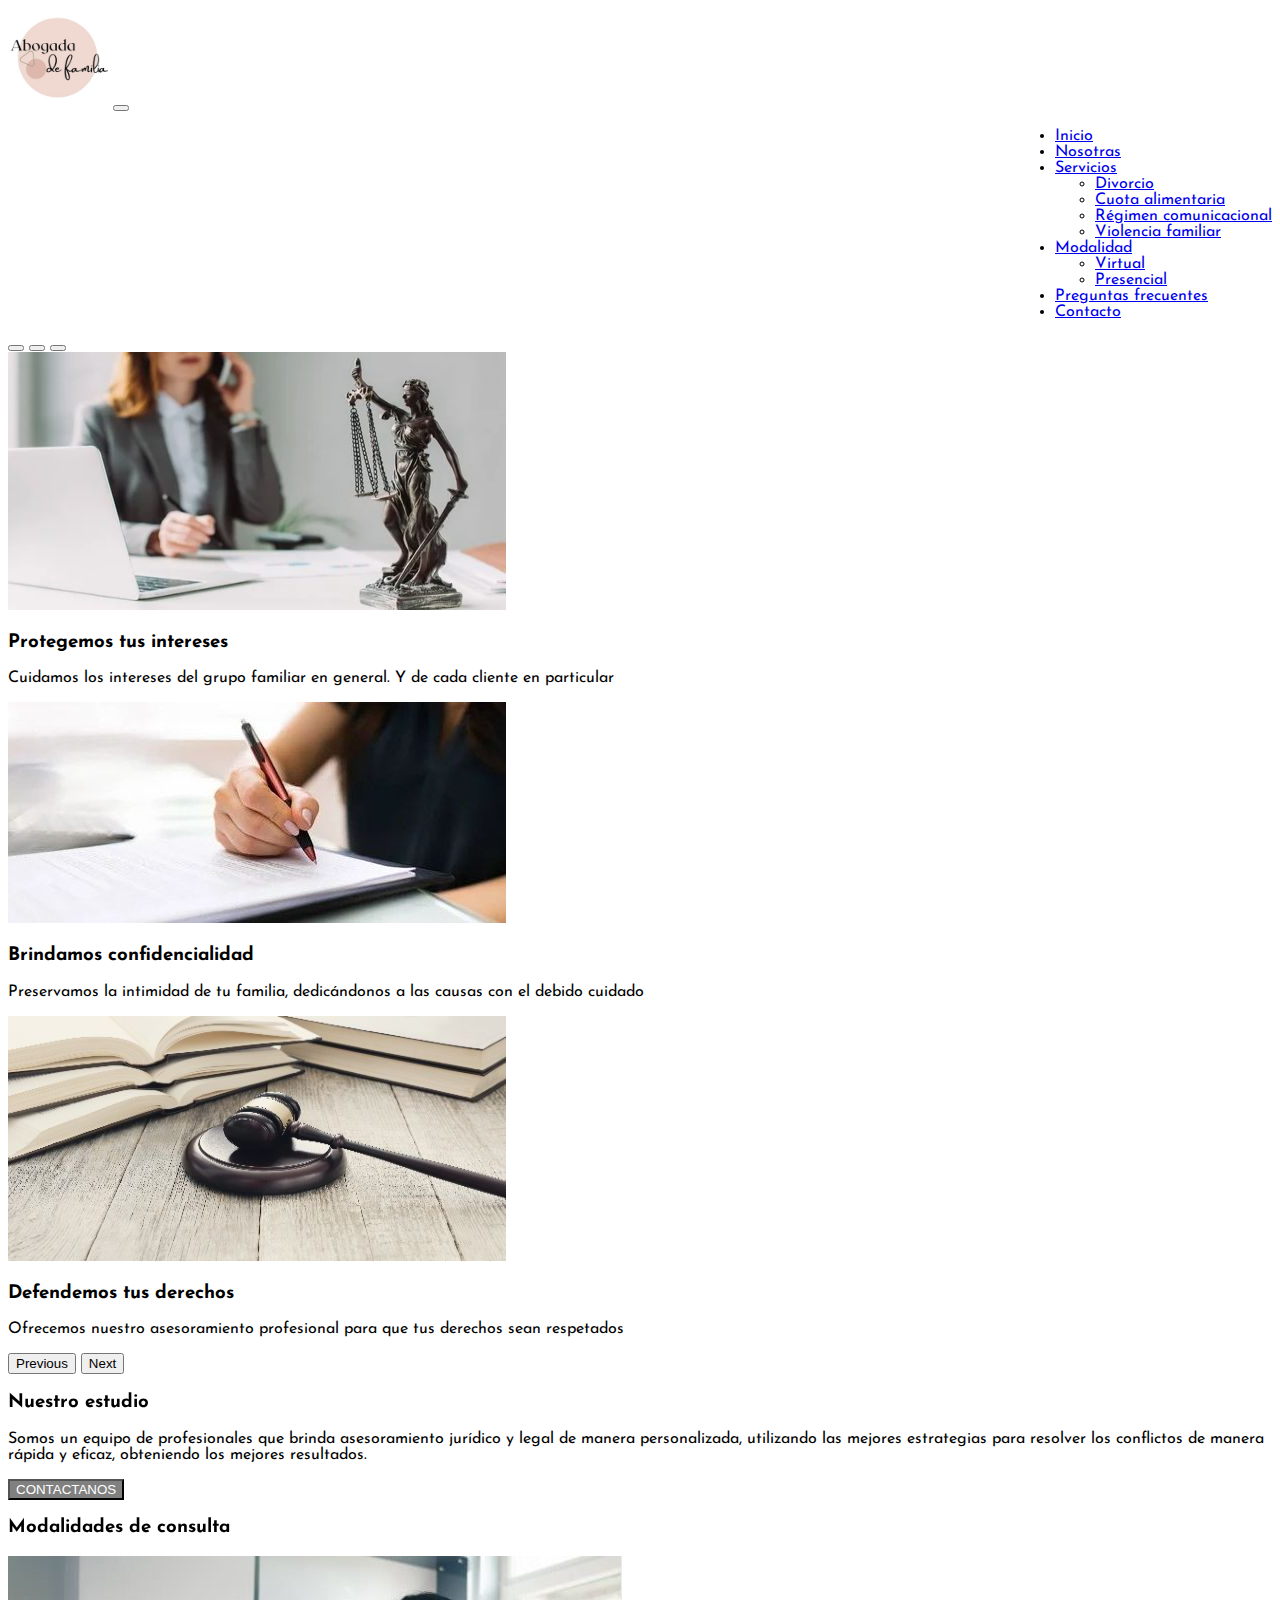
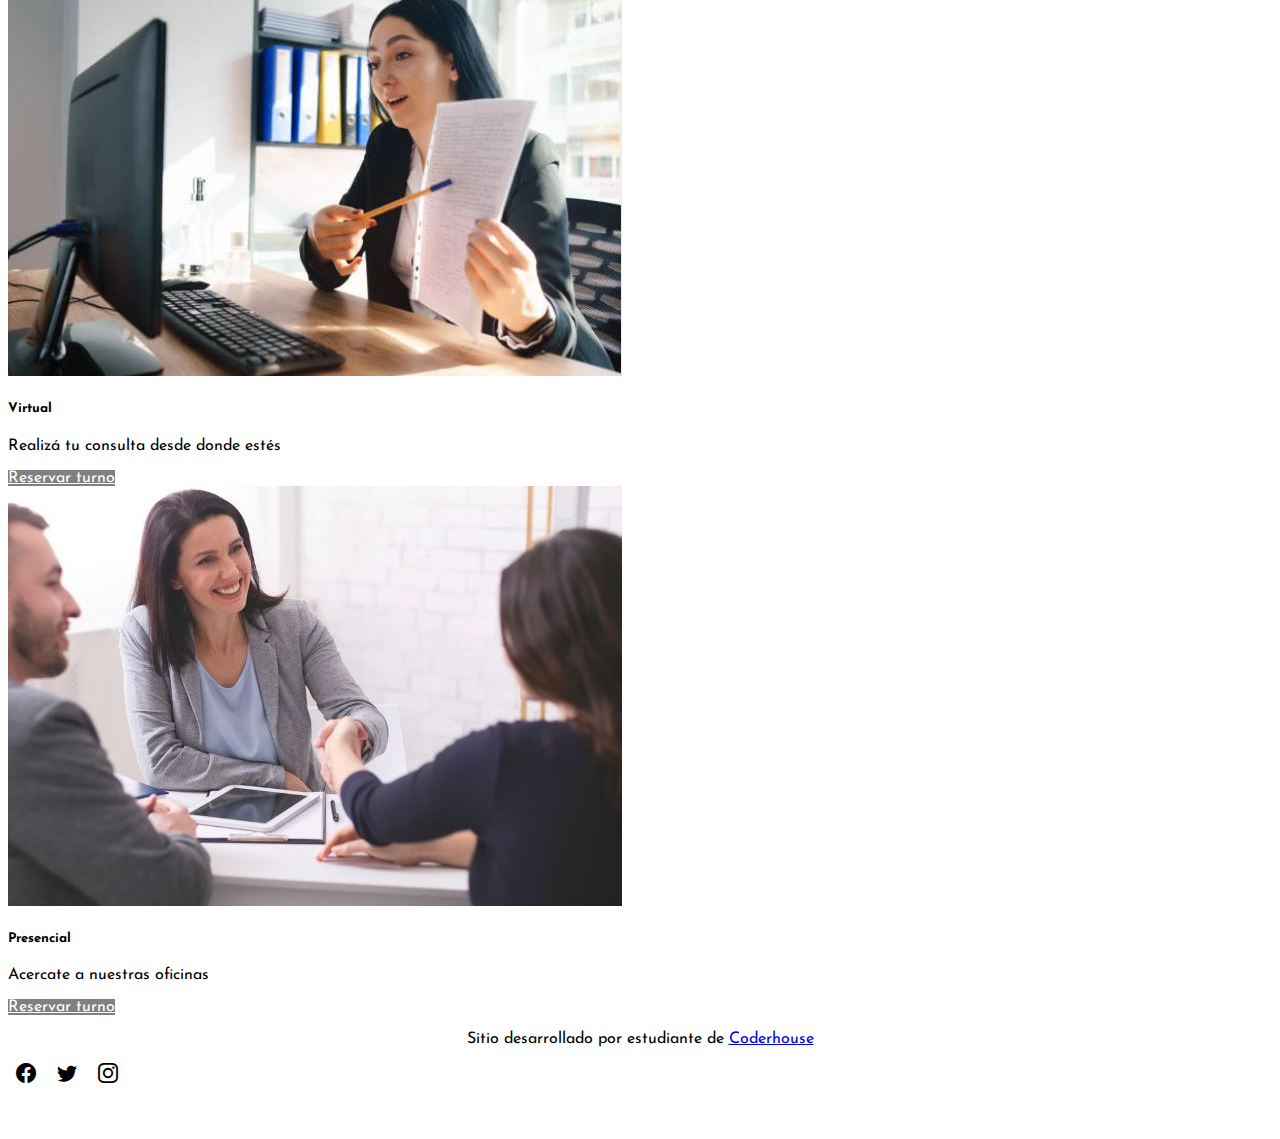
<file: index.html>
<!doctype html>
<html lang="en">
<head>

    <meta charset="utf-8">
    <meta name="viewport" content="width=device-width, initial-scale=1">

   
    <link href="https://cdn.jsdelivr.net/npm/bootstrap@5.1.3/dist/css/bootstrap.min.css" rel="stylesheet" integrity="sha384-1BmE4kWBq78iYhFldvKuhfTAU6auU8tT94WrHftjDbrCEXSU1oBoqyl2QvZ6jIW3" crossorigin="anonymous">
    <link rel="stylesheet" href="https://cdn.jsdelivr.net/npm/bootstrap-icons@1.8.1/font/bootstrap-icons.css">

    <link rel="stylesheet" href="./Assets/css/style.css">
    <title>Abogada de Córdoba</title>
    <link rel="shortcut icon" href="./Assets/img/Logo Simple Minimalista Rosa.jpg">

    <link rel="preconnect" href="https://fonts.googleapis.com">
    <link rel="preconnect" href="https://fonts.gstatic.com" crossorigin>
    <link href="https://fonts.googleapis.com/css2?family=Coming+Soon&family=Galindo&family=Josefin+Sans:ital,wght@0,400;1,300&family=Oranienbaum&family=Short+Stack&display=swap" rel="stylesheet">
</head>


<body class="container-fluid">

    <!--Navegador-->
    <nav class="navbar navbar-expand-lg navbar-light bg-light">

        <div class="container-fluid">
            <img class="img-fluid" src="./Assets/img/Logo Simple Minimalista Rosa.jpg" href="./index.html" width="100" >
            <button class="navbar-toggler" type="button" data-bs-toggle="collapse" data-bs-target="#navbarNav" aria-controls="navbarNav" aria-expanded="false" aria-label="Toggle navigation">
            <span class="navbar-toggler-icon"></span></button>

            <div class="collapse navbar-collapse" id="navbarNav">
                <ul class="navbar-nav">
                    <li class="nav-item">
                        <a class="nav-link active" aria-current="page" href="./index.html">Inicio</a>
                    </li>
                    <li class="nav-item">
                        <a class="nav-link" href="./pages/nosotros.html">Nosotras</a>
                    </li>
                    <li class="nav-item dropdown">
                        <a class="nav-link dropdown-toggle" href="#" id="navbarDropdown" role="button" data-bs-toggle="dropdown"        aria-expanded="false">Servicios</a>
                        <ul class="dropdown-menu" aria-labelledby="navbarDropdown">
                            <li><a class="dropdown-item" href="./pages/servicios.html">Divorcio</a></li>
                            <li><a class="dropdown-item" href="./pages/servicios.html">Cuota alimentaria</a></li>
                            <li><a class="dropdown-item" href="./pages/servicios.html">Régimen comunicacional</a></li>
                            <li><a class="dropdown-item" href="./pages/servicios.html">Violencia familiar</a></li>
                        </ul>
                    </li>
                    <li class="nav-item dropdown">
                        <a class="nav-link dropdown-toggle" href="#" id="navbarDropdown" role="button" data-bs-toggle="dropdown" aria-expanded="false">Modalidad</a>
                        <ul class="dropdown-menu" aria-labelledby="navbarDropdown">
                            <li><a class="dropdown-item" href="./pages/modalidad.html">Virtual</a></li>
                            <li><a class="dropdown-item" href="./pages/modalidad.html">Presencial</a></li>
                        </ul>
                    </li>
                        <li class="nav-item">
                        <a class="nav-link" href="./pages/preguntasFrecuentes.html">Preguntas frecuentes</a>
                    </li>
                    <li class="nav-item">
                        <a class="nav-link" href="./pages/contacto.html">Contacto</a>
                    </li>
                </ul>
          </div>
        </div>
      </nav>

    <!--Carousel-->

    <div id="carouselExampleCaptions" class="carousel slide" data-bs-ride="carousel">
        <div class="carousel-indicators">
          <button type="button" data-bs-target="#carouselExampleCaptions" data-bs-slide-to="0" class="active" aria-current="true" aria-label="Slide 1"></button>
          <button type="button" data-bs-target="#carouselExampleCaptions" data-bs-slide-to="1" aria-label="Slide 2"></button>
          <button type="button" data-bs-target="#carouselExampleCaptions" data-bs-slide-to="2" aria-label="Slide 3"></button>
        </div>
        <div class="carousel-inner">
          <div class="carousel-item active">
            <img src="./Assets/img/Carrousel1.jpg" class="d-block w-100" alt="...">
            <div class="carousel-caption d-none d-md-block">
              <h3 class="text-black fs-1 fw-bold">Protegemos tus intereses</h3> <!--no me doy cuenta como subir el texto hacia la parte blanca de la imagen.PREGUNTAR-->
              <p class="text-black fs-5 p-2">Cuidamos los intereses del grupo familiar en general. Y de cada cliente en particular</p>
            </div>
          </div>
          <div class="carousel-item">
            <img src="./Assets/img/Carrousel2.jpg" class="d-block w-100" alt="...">
            <div class="carousel-caption d-none d-md-block">
              <h3 class="text-black fs-1 fw-bold ">Brindamos confidencialidad</h3>  <!--no me doy cuenta como subir el texto hacia la parte blanca de la imagen.PREGUNTAR-->
              <p class="text-black fs-5 p-2">Preservamos la intimidad de tu familia, dedicándonos a las causas con el debido cuidado</p>
            </div>
          </div>
          <div class="carousel-item">
            <img src="./Assets/img/Carrousel3.jpg" class="d-block w-100" alt="...">
            <div class="carousel-caption d-none d-md-block">
              <h3 class="text-black fs-1 fw-bold">Defendemos tus derechos</h3> <!--no me doy cuenta como subir el texto hacia la parte blanca de la imagen.PREGUNTAR-->
              <p class="text-black fs-5 p-2">Ofrecemos nuestro asesoramiento profesional para que tus derechos sean respetados</p>
            </div>
          </div>
        </div>
        <button class="carousel-control-prev" type="button" data-bs-target="#carouselExampleCaptions" data-bs-slide="prev">
          <span class="carousel-control-prev-icon" aria-hidden="true"></span>
          <span class="visually-hidden">Previous</span>
        </button>
        <button class="carousel-control-next" type="button" data-bs-target="#carouselExampleCaptions" data-bs-slide="next">
          <span class="carousel-control-next-icon" aria-hidden="true"></span>
          <span class="visually-hidden">Next</span>
        </button>
      </div>


    <main>
    <!--Texto abajo de carousel-->
        <section class="w-50 mx-auto text-center pt-5" id="intro">
            <h3 class="p-3 fs-2 border-top border-3 fw-bold" id="titulo">Nuestro estudio</h3>
            <p class="p-3 fs-4">Somos un equipo de profesionales que brinda asesoramiento jurídico y legal de manera personalizada, utilizando las mejores estrategias para resolver los conflictos de manera rápida y eficaz, obteniendo los
            <span class="text-secondary fw-bold">  mejores resultados.</span></p>

            <button type="button" class="btn btn-lg" href="./pages/contacto.html">CONTACTANOS</button>
        </section>

    <!--Modalidad-->

        <section>
            <h3 class="text-center p-3 fs-2 mt-5 fw-bold" id="titulo">Modalidades de consulta</h3>

            <div class="row justify-content-around">
                <div class="card" style="width: 28rem;">
                    <img class= "img-fluid" src="./Assets/img/Modalidad1.jpg" class="card-img-top" alt="...">
                    <div class="card-body text-center">
                        <h5 class="card-title fw-bold">Virtual</h5>
                        <p class="card-text">Realizá tu consulta desde donde estés</p>
                        <a href="./pages/modalidad.html" class="btn">Reservar turno</a>
                    </div>
                </div>

                <div class="card" style="width: 28rem;">
                    <img class= "img-fluid" src="./Assets/img/Modalidad2.jpg" class="card-img-top" alt="...">
                    <div class="card-body text-center">
                        <h5 class="card-title fw-bold">Presencial</h5>
                        <p class="card-text">Acercate a nuestras oficinas</p>
                        <a href="./pages/modalidad.html" class="btn btn-secondary">Reservar turno</a>
                    </div>
                </div>

            </div>
        </section>

    </main>
    <!--Pie de página-->
    
        <footer class="w-100 d-flex flex-column">
            <p class="fs-5 px-3 pt-3">Sitio desarrollado por estudiante de <a href="https://www.coderhouse.com/"> Coderhouse</a></p>
            
            <div class="d-flex justify-content-center" id="iconos">
                <a href="#"></a><i class="bi bi-facebook"></i>
                <a href="#"></a><i class="bi bi-twitter"></i>
                <a href="#"></a><i class="bi bi-instagram"></i>
            </div>
        </footer>    

    <script src="https://cdn.jsdelivr.net/npm/bootstrap@5.1.3/dist/js/bootstrap.bundle.min.js" integrity="sha384-ka7Sk0Gln4gmtz2MlQnikT1wXgYsOg+OMhuP+IlRH9sENBO0LRn5q+8nbTov4+1p" crossorigin="anonymous"></script>

  </body>
</html>
</file>
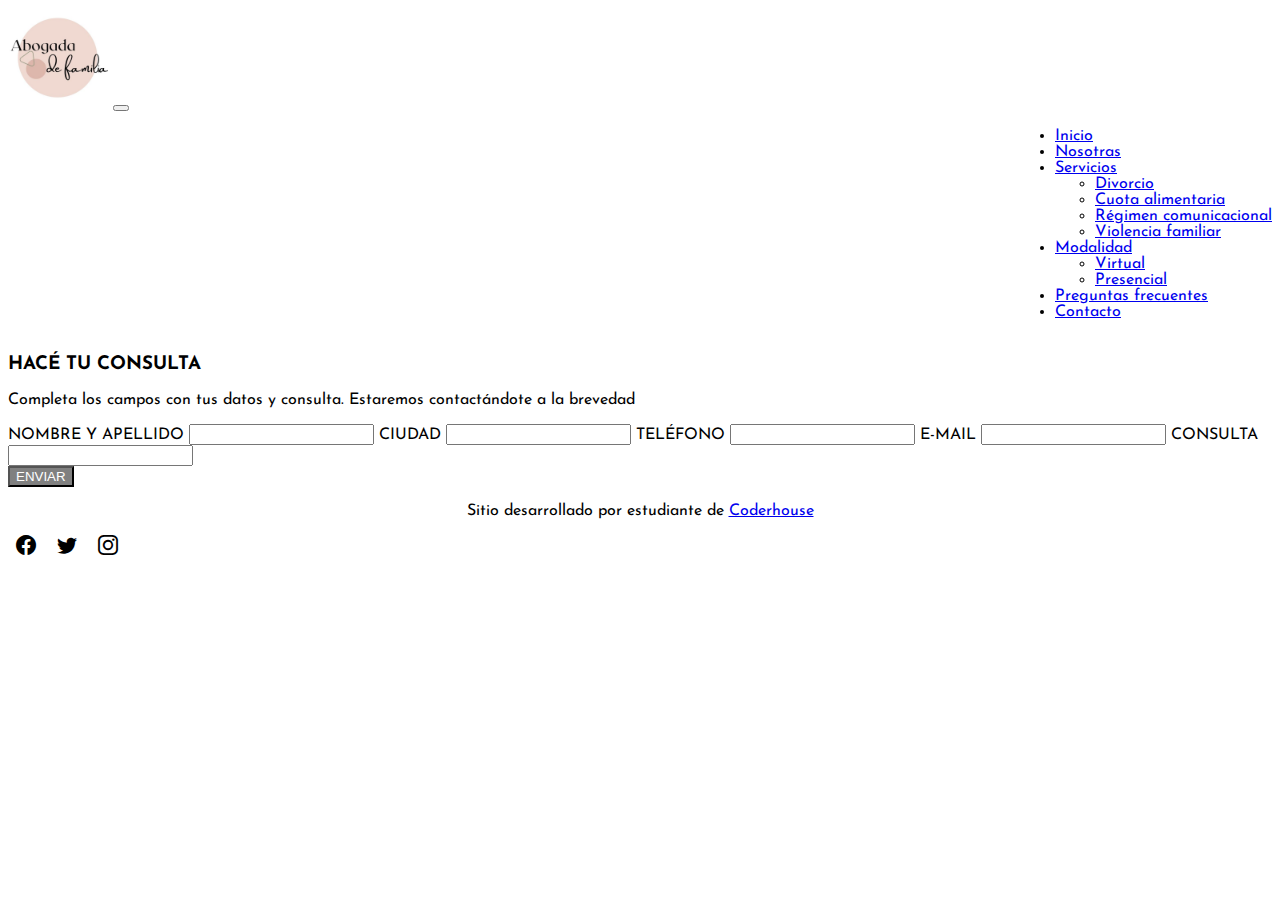
<file: pages/contacto.html>
<!doctype html>
<html lang="es">
<head>
    <!-- Required meta tags -->
    <meta charset="utf-8">
    <meta name="viewport" content="width=device-width, initial-scale=1">

 
    <link href="https://cdn.jsdelivr.net/npm/bootstrap@5.1.3/dist/css/bootstrap.min.css" rel="stylesheet" integrity="sha384-1BmE4kWBq78iYhFldvKuhfTAU6auU8tT94WrHftjDbrCEXSU1oBoqyl2QvZ6jIW3" crossorigin="anonymous">
    <link rel="stylesheet" href="https://cdn.jsdelivr.net/npm/bootstrap-icons@1.8.1/font/bootstrap-icons.css">

    <link rel="stylesheet" href="../Assets/css/style.css">
    <link rel="shortcut icon" href="../Assets/img/Logo Simple Minimalista Rosa.jpg">
    <title>Contacto</title>

    <link rel="preconnect" href="https://fonts.googleapis.com">
    <link rel="preconnect" href="https://fonts.gstatic.com" crossorigin>
    <link href="https://fonts.googleapis.com/css2?family=Coming+Soon&family=Galindo&family=Josefin+Sans:ital,wght@0,400;1,300&family=Oranienbaum&family=Short+Stack&display=swap" rel="stylesheet">

</head>


<body class="container-fluid">

     <!--Navegador-->
<nav class="navbar navbar-expand-lg navbar-light bg-light">
    <div class="container-fluid">
        <img class="img-fluid" src="../Assets/img/Logo Simple Minimalista Rosa.jpg" href="./index.html" width="100" >
        <button class="navbar-toggler" type="button" data-bs-toggle="collapse" data-bs-target="#navbarNav" aria-controls="navbarNav" aria-expanded="false" aria-label="Toggle navigation">
        <span class="navbar-toggler-icon"></span></button>
        
        <div class="collapse navbar-collapse" id="navbarNav">
            <ul class="navbar-nav">
                <li class="nav-item">
                    <a class="nav-link" aria-current="page" href="../index.html">Inicio</a>
                </li>
                <li class="nav-item">
                    <a class="nav-link active" href="#">Nosotras</a>  <!--active resalta la palabra que tiene que ver con la página-->
                </li>
                <li class="nav-item dropdown">
                    <a class="nav-link dropdown-toggle" href="#" id="navbarDropdown" role="button" data-bs-toggle="dropdown" aria-expanded="false">Servicios</a>
                    <ul class="dropdown-menu" aria-labelledby="navbarDropdown">
                        <li><a class="dropdown-item" href="../pages/servicios.html">Divorcio</a></li>
                        <li><a class="dropdown-item" href="../pages/servicios.html">Cuota alimentaria</a></li>
                        <li><a class="dropdown-item" href="../pages/servicios.html">Régimen comunicacional</a></li>
                        <li><a class="dropdown-item" href="../pages/servicios.html">Violencia familiar</a></li>
                    </ul>
                </li>
                <li class="nav-item dropdown">
                    <a class="nav-link dropdown-toggle" href="#" id="navbarDropdown" role="button" data-bs-toggle="dropdown" aria-expanded="false">Modalidad</a>
                    <ul class="dropdown-menu" aria-labelledby="navbarDropdown">
                        <li><a class="dropdown-item" href="../pages/modalidad.html">Virtual</a></li>
                        <li><a class="dropdown-item" href="../pages/modalidad.html">Presencial</a></li>
                    </ul>
                </li>
                <li class="nav-item">
                    <a class="nav-link" href="../pages/preguntasFrecuentes.html">Preguntas frecuentes</a>
                </li>
                <li class="nav-item">
                    <a class="nav-link" href="../pages/contacto.html">Contacto</a>
                </li>
            </ul>
        </div>
    </div>
</nav>


<form>
    <div class="mb-3">

        <section class="w-40 mx-auto text-center pt-5" id="intro">
            <h3 class="p-4 fs-2 border-top border-3 fw-bold">HACÉ TU CONSULTA</h3>
            <p class=" fs-5"> Completa los campos con tus datos y consulta. Estaremos contactándote a la brevedad</p>
        </section>  

        <div class="m-5">

        <label for="inputPassword5" class="form-label p-3">NOMBRE Y APELLIDO</label>
        <input type="text" id="inputPassword5" class="form-control"  aria-describedby="textHelpBlock">
        <label for="inputPassword5" class="form-label p-3">CIUDAD</label>
        <input type="text" id="inputPassword5" class="form-control" aria-describedby="textHelpBlock">
        <label for="inputPassword5" class="form-label p-3">TELÉFONO</label>
        <input type="number" id="inputPassword5" class="form-control m-2" aria-describedby="numberHelpBlock">
        <label for="inputPassword5" class="form-label p-3">E-MAIL</label>
        <input type="email" id="inputPassword5" class="form-control" aria-describedby="emailHelpBlock">
        <label for="inputPassword5" class="form-label p-3">CONSULTA</label>
        <input type="text" id="inputPassword5" class="form-control p-5" aria-describedby="textHelpBlock">
        <div class="p-3 text-center">
        <button type="button" class="btn btn-secondary">ENVIAR</button>
        </div>
        </div>



  <!--Pie de página-->
    
  <footer class="w-100 d-flex flex-column">
    <p class="fs-6 px-3 pt-3">Sitio desarrollado por estudiante de <a href="https://www.coderhouse.com/"> Coderhouse</a></p>
    
    <div class="d-flex justify-content-center" id="iconos">
        <a href="#"></a><i class="bi bi-facebook"></i>
        <a href="#"></a><i class="bi bi-twitter"></i>
        <a href="#"></a><i class="bi bi-instagram"></i>
    </div>
</footer>    

<script src="https://cdn.jsdelivr.net/npm/bootstrap@5.1.3/dist/js/bootstrap.bundle.min.js" integrity="sha384-ka7Sk0Gln4gmtz2MlQnikT1wXgYsOg+OMhuP+IlRH9sENBO0LRn5q+8nbTov4+1p" crossorigin="anonymous"></script>

</body>
</file>
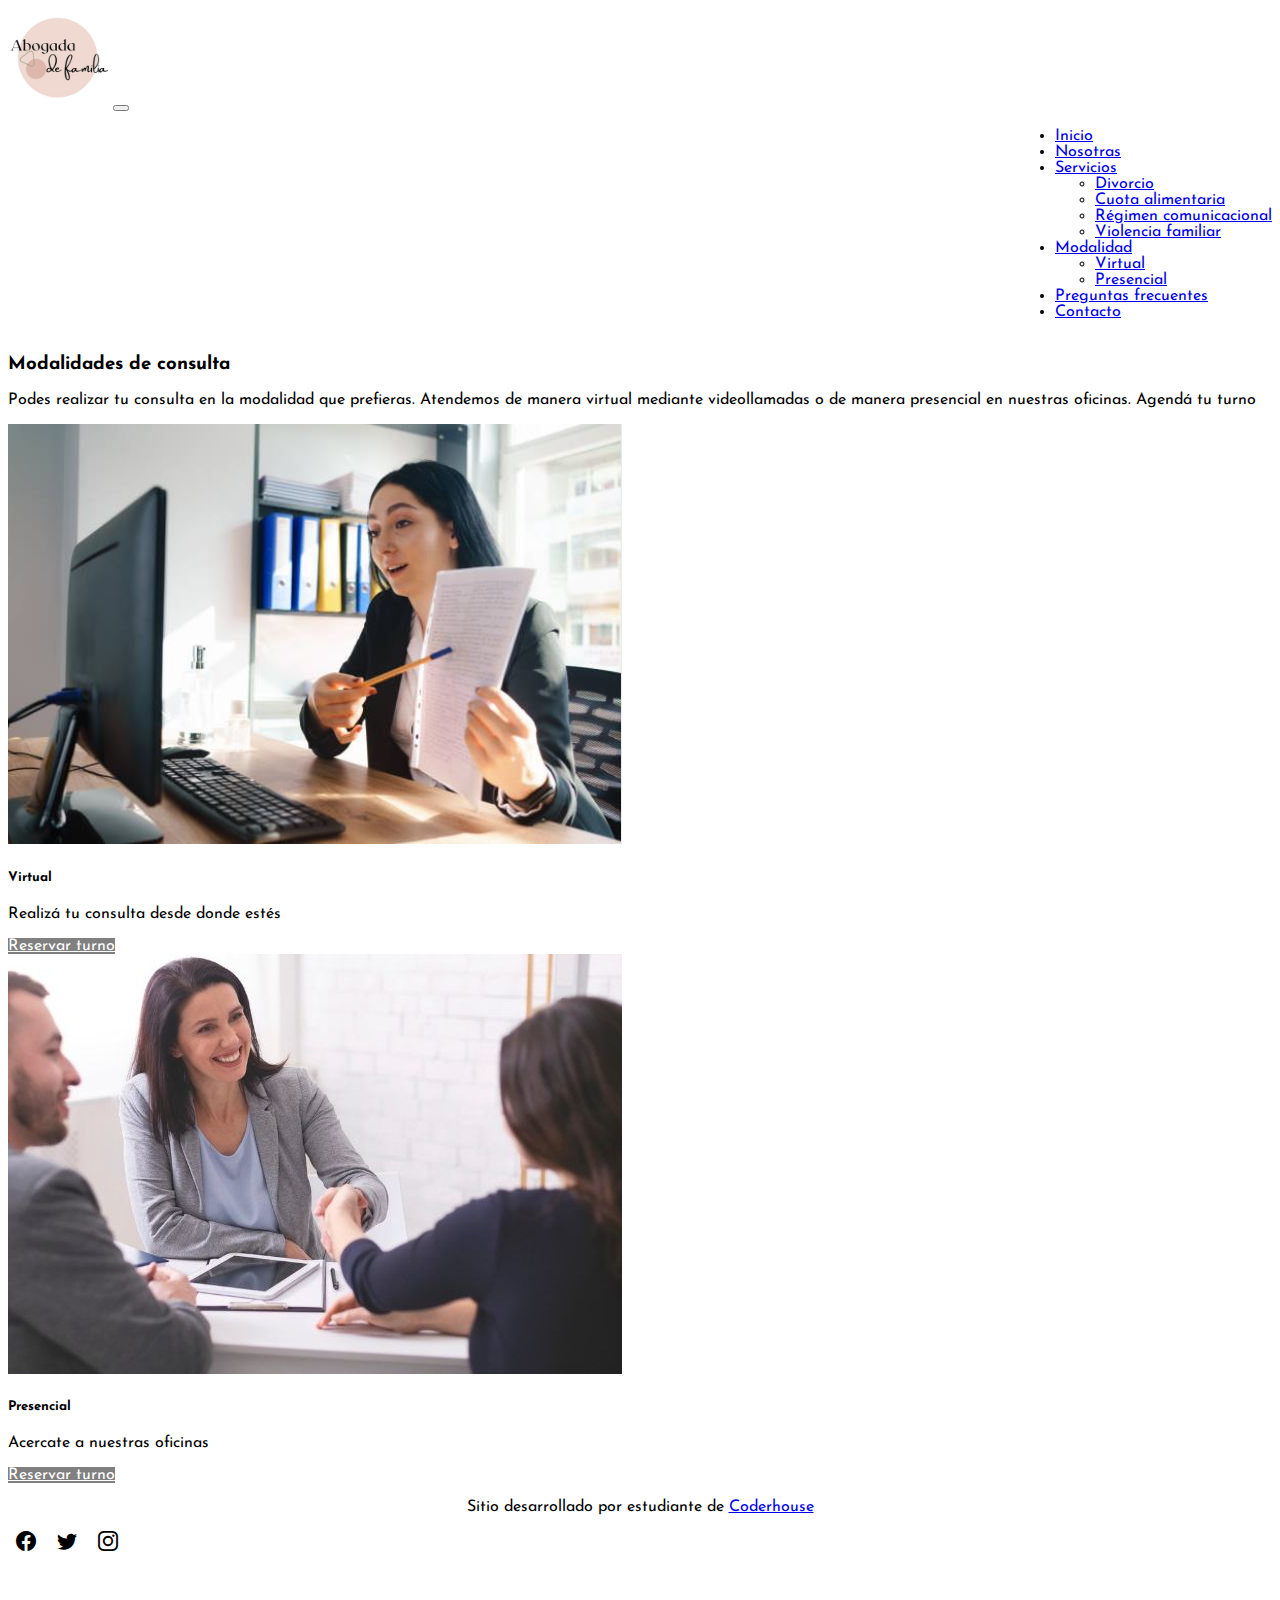
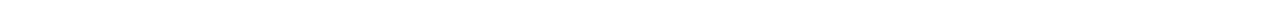
<file: pages/modalidad.html>
<!doctype html>
<html lang="es">
<head>
    <!-- Required meta tags -->
    <meta charset="utf-8">
    <meta name="viewport" content="width=device-width, initial-scale=1">

 
    <link href="https://cdn.jsdelivr.net/npm/bootstrap@5.1.3/dist/css/bootstrap.min.css" rel="stylesheet" integrity="sha384-1BmE4kWBq78iYhFldvKuhfTAU6auU8tT94WrHftjDbrCEXSU1oBoqyl2QvZ6jIW3" crossorigin="anonymous">
    <link rel="stylesheet" href="https://cdn.jsdelivr.net/npm/bootstrap-icons@1.8.1/font/bootstrap-icons.css">

    <link rel="stylesheet" href="../Assets/css/style.css">
    <link rel="shortcut icon" href="../Assets/img/Logo Simple Minimalista Rosa.jpg">
    <title>Modalidad</title>

    <link rel="preconnect" href="https://fonts.googleapis.com">
    <link rel="preconnect" href="https://fonts.gstatic.com" crossorigin>
    <link href="https://fonts.googleapis.com/css2?family=Coming+Soon&family=Galindo&family=Josefin+Sans:ital,wght@0,400;1,300&family=Oranienbaum&family=Short+Stack&display=swap" rel="stylesheet">

</head>


<body class="container-fluid">

     <!--Navegador-->
<nav class="navbar navbar-expand-lg navbar-light bg-light">
    <div class="container-fluid">
        <img class="img-fluid" src="../Assets/img/Logo Simple Minimalista Rosa.jpg" href="./index.html" width="100" >
        <button class="navbar-toggler" type="button" data-bs-toggle="collapse" data-bs-target="#navbarNav" aria-controls="navbarNav" aria-expanded="false" aria-label="Toggle navigation">
        <span class="navbar-toggler-icon"></span></button>
        
        <div class="collapse navbar-collapse" id="navbarNav">
            <ul class="navbar-nav">
                <li class="nav-item">
                    <a class="nav-link" aria-current="page" href="../index.html">Inicio</a>
                </li>
                <li class="nav-item">
                    <a class="nav-link active" href="#">Nosotras</a>  <!--active resalta la palabra que tiene que ver con la página-->
                </li>
                <li class="nav-item dropdown">
                    <a class="nav-link dropdown-toggle" href="#" id="navbarDropdown" role="button" data-bs-toggle="dropdown" aria-expanded="false">Servicios</a>
                    <ul class="dropdown-menu" aria-labelledby="navbarDropdown">
                        <li><a class="dropdown-item" href="../pages/servicios.html">Divorcio</a></li>
                        <li><a class="dropdown-item" href="../pages/servicios.html">Cuota alimentaria</a></li>
                        <li><a class="dropdown-item" href="../pages/servicios.html">Régimen comunicacional</a></li>
                        <li><a class="dropdown-item" href="../pages/servicios.html">Violencia familiar</a></li>
                    </ul>
                </li>
                <li class="nav-item dropdown">
                    <a class="nav-link dropdown-toggle" href="#" id="navbarDropdown" role="button" data-bs-toggle="dropdown" aria-expanded="false">Modalidad</a>
                    <ul class="dropdown-menu" aria-labelledby="navbarDropdown">
                        <li><a class="dropdown-item" href="../pages/modalidad.html">Virtual</a></li>
                        <li><a class="dropdown-item" href="../pages/modalidad.html">Presencial</a></li>
                    </ul>
                </li>
                <li class="nav-item">
                    <a class="nav-link" href="../pages/preguntasFrecuentes.html">Preguntas frecuentes</a>
                </li>
                <li class="nav-item">
                    <a class="nav-link" href="../pages/contacto.html">Contacto</a>
                </li>
            </ul>
        </div>
    </div>
</nav>


<section>
    <h3 class="text-center p-3 fs-2 mt-5 fw-bold">Modalidades de consulta</h3>
    <p class="text-center fs-5 p-5">Podes realizar tu consulta en la modalidad que prefieras. Atendemos de manera virtual mediante videollamadas o de manera presencial en nuestras oficinas. Agendá tu turno</p>

    <div class="row justify-content-around">
        <div class="card p-3" style="width: 28rem;">
            <img class= "img-fluid" src="../Assets/img/Modalidad1.jpg" class="card-img-top" alt="...">
            <div class="card-body text-center">
                <h5 class="card-title fw-bold">Virtual</h5>
                <p class="card-text">Realizá tu consulta desde donde estés</p>
                <a href="../pages/modalidad.html" class="btn btn-secondary">Reservar turno</a>
            </div>
        </div>

        <div class="card p-3" style="width: 28rem;">
            <img class= "img-fluid" src="../Assets/img/Modalidad2.jpg" class="card-img-top" alt="...">
            <div class="card-body text-center">
                <h5 class="card-title fw-bold">Presencial</h5>
                <p class="card-text">Acercate a nuestras oficinas</p>
                <a href="../pages/modalidad.html" class="btn btn-secondary">Reservar turno</a>
            </div>
        </div>

    </div>
</section>

 <!--Pie de página-->
    
 <footer class="w-100 d-flex flex-column">
    <p class="fs-5 px-3 pt-3">Sitio desarrollado por estudiante de <a href="https://www.coderhouse.com/"> Coderhouse</a></p>
    
    <div class="d-flex justify-content-center" id="iconos">
        <a href="#"></a><i class="bi bi-facebook"></i>
        <a href="#"></a><i class="bi bi-twitter"></i>
        <a href="#"></a><i class="bi bi-instagram"></i>
    </div>
</footer>    

<script src="https://cdn.jsdelivr.net/npm/bootstrap@5.1.3/dist/js/bootstrap.bundle.min.js" integrity="sha384-ka7Sk0Gln4gmtz2MlQnikT1wXgYsOg+OMhuP+IlRH9sENBO0LRn5q+8nbTov4+1p" crossorigin="anonymous"></script>

</body>
</file>
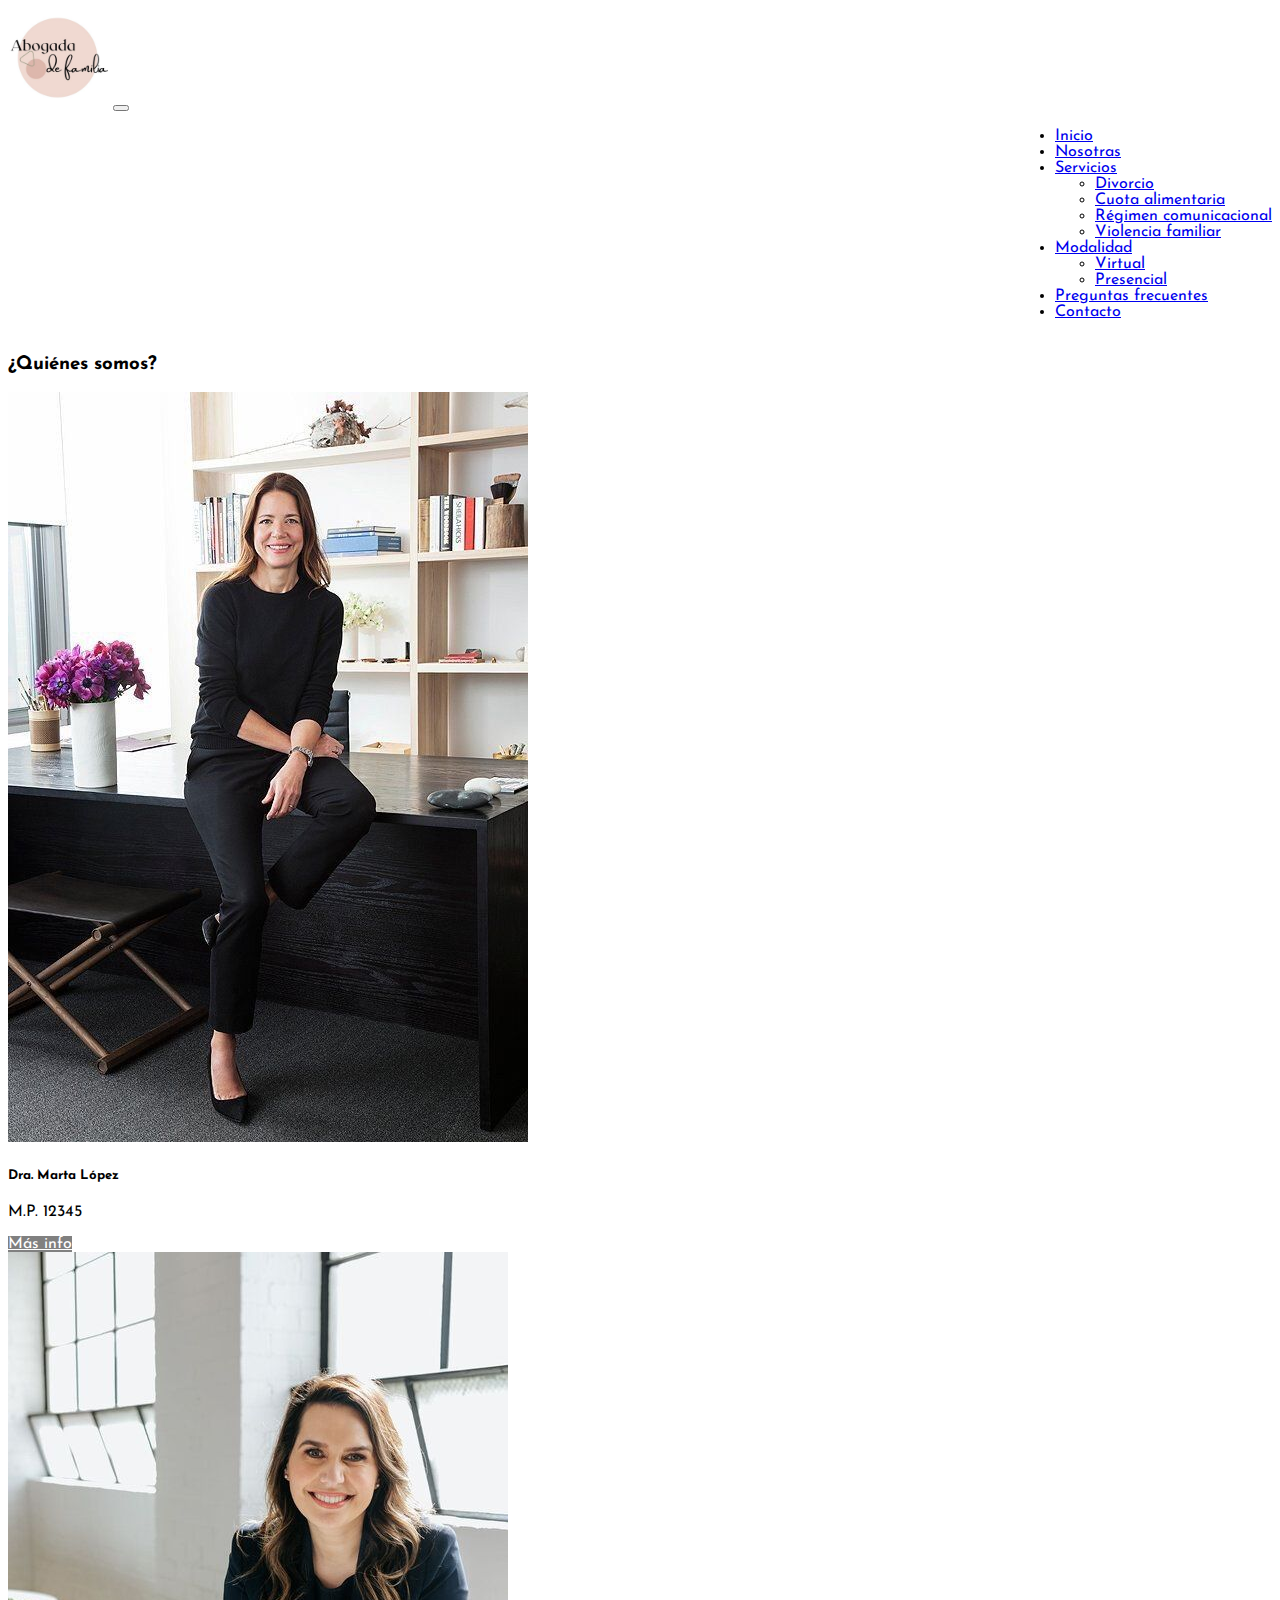
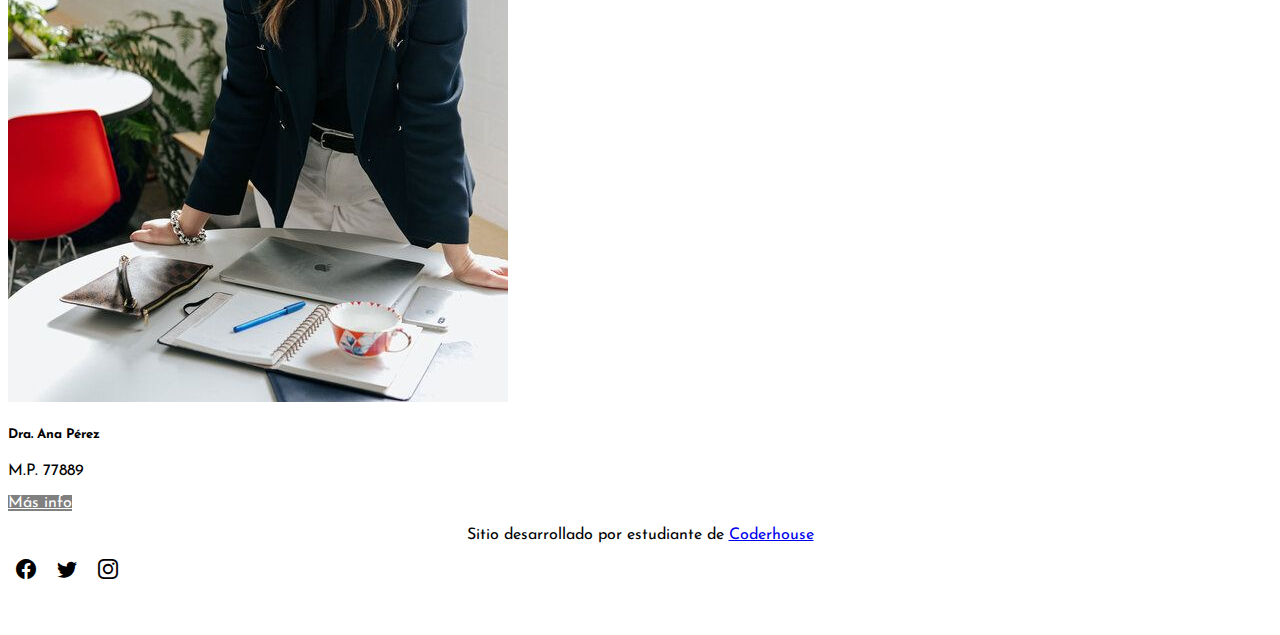
<file: pages/nosotros.html>
<!doctype html>
<html lang="es">
<head>
    <!-- Required meta tags -->
    <meta charset="utf-8">
    <meta name="viewport" content="width=device-width, initial-scale=1">

 
    <link href="https://cdn.jsdelivr.net/npm/bootstrap@5.1.3/dist/css/bootstrap.min.css" rel="stylesheet" integrity="sha384-1BmE4kWBq78iYhFldvKuhfTAU6auU8tT94WrHftjDbrCEXSU1oBoqyl2QvZ6jIW3" crossorigin="anonymous">
    <link rel="stylesheet" href="https://cdn.jsdelivr.net/npm/bootstrap-icons@1.8.1/font/bootstrap-icons.css">

    <link rel="stylesheet" href="../Assets/css/style.css">
    <link rel="shortcut icon" href="../Assets/img/Logo Simple Minimalista Rosa.jpg">
    <title>Nosotras</title>

    <link rel="preconnect" href="https://fonts.googleapis.com">
    <link rel="preconnect" href="https://fonts.gstatic.com" crossorigin>
    <link href="https://fonts.googleapis.com/css2?family=Coming+Soon&family=Galindo&family=Josefin+Sans:ital,wght@0,400;1,300&family=Oranienbaum&family=Short+Stack&display=swap" rel="stylesheet">

</head>


<body class="container-fluid">

     <!--Navegador-->
<nav class="navbar navbar-expand-lg navbar-light bg-light">
    <div class="container-fluid">
        <img class="img-fluid" src="../Assets/img/Logo Simple Minimalista Rosa.jpg" href="./index.html" width="100" >
        <button class="navbar-toggler" type="button" data-bs-toggle="collapse" data-bs-target="#navbarNav" aria-controls="navbarNav" aria-expanded="false" aria-label="Toggle navigation">
        <span class="navbar-toggler-icon"></span></button>
        
        <div class="collapse navbar-collapse" id="navbarNav">
            <ul class="navbar-nav">
                <li class="nav-item">
                    <a class="nav-link" aria-current="page" href="../index.html">Inicio</a>
                </li>
                <li class="nav-item">
                    <a class="nav-link active" href="#">Nosotras</a>  <!--active resalta la palabra que tiene que ver con la página-->
                </li>
                <li class="nav-item dropdown">
                    <a class="nav-link dropdown-toggle" href="#" id="navbarDropdown" role="button" data-bs-toggle="dropdown" aria-expanded="false">Servicios</a>
                    <ul class="dropdown-menu" aria-labelledby="navbarDropdown">
                        <li><a class="dropdown-item" href="../pages/servicios.html">Divorcio</a></li>
                        <li><a class="dropdown-item" href="../pages/servicios.html">Cuota alimentaria</a></li>
                        <li><a class="dropdown-item" href="../pages/servicios.html">Régimen comunicacional</a></li>
                        <li><a class="dropdown-item" href="../pages/servicios.html">Violencia familiar</a></li>
                    </ul>
                </li>
                <li class="nav-item dropdown">
                    <a class="nav-link dropdown-toggle" href="#" id="navbarDropdown" role="button" data-bs-toggle="dropdown" aria-expanded="false">Modalidad</a>
                    <ul class="dropdown-menu" aria-labelledby="navbarDropdown">
                        <li><a class="dropdown-item" href="../pages/modalidad.html">Virtual</a></li>
                        <li><a class="dropdown-item" href="../pages/modalidad.html">Presencial</a></li>
                    </ul>
                </li>
                <li class="nav-item">
                    <a class="nav-link" href="../pages/preguntasFrecuentes.html">Preguntas frecuentes</a>
                </li>
                <li class="nav-item">
                    <a class="nav-link" href="../pages/contacto.html">Contacto</a>
                </li>
            </ul>
        </div>
    </div>
</nav>
     <!--Nosotras-->
     <section>
        <h3 class="text-center p-3 fs-2 mt-5 fw-bold">¿Quiénes somos?</h3>

        <div class="row justify-content-around">

            <div class="card" style="width: 27rem;">
                <img class= "img-fluid" src="../Assets/img/Pin en Fotografía ejecutiva.jfif" class="card-img-top" alt="...">
                <div class="card-body text-center">
                    <h5 class="card-title fw-bold">Dra. Marta López</h5>
                    <p class="card-text">M.P. 12345 </p>
                    <a href="./pages/modalidad.html" class="btn btn-secondary">Más info</a>
                </div>
            </div>

            <div class="card" style="width: 26rem;">
                <img class= "img-fluid" src="../Assets/img/The Graceful Collective _ Career and Confidence Coach — Sister Scout Studio.jfif" class="card-img-top" alt="...">
                <div class="card-body text-center">
                    <h5 class="card-title fw-bold">Dra. Ana Pérez</h5>
                    <p class="card-text">M.P. 77889</p>
                    <a href="./pages/modalidad.html" class="btn btn-secondary">Más info</a>
                </div>
            </div>

        </div>
    </section>

    <!--Pie de página-->
    <footer class="w-100 d-flex flex-column">
        <p class="fs-5 px-3 pt-3">Sitio desarrollado por estudiante de <a href="https://www.coderhouse.com/"> Coderhouse</a></p>
        
        <div class="d-flex justify-content-center" id="iconos">
            <a href="#"></a><i class="bi bi-facebook"></i>
            <a href="#"></a><i class="bi bi-twitter"></i>
            <a href="#"></a><i class="bi bi-instagram"></i>
        </div>
    </footer>     
   
    <script src="https://cdn.jsdelivr.net/npm/bootstrap@5.1.3/dist/js/bootstrap.bundle.min.js" integrity="sha384-ka7Sk0Gln4gmtz2MlQnikT1wXgYsOg+OMhuP+IlRH9sENBO0LRn5q+8nbTov4+1p" crossorigin="anonymous"></script>
  </body>
</html>
</file>
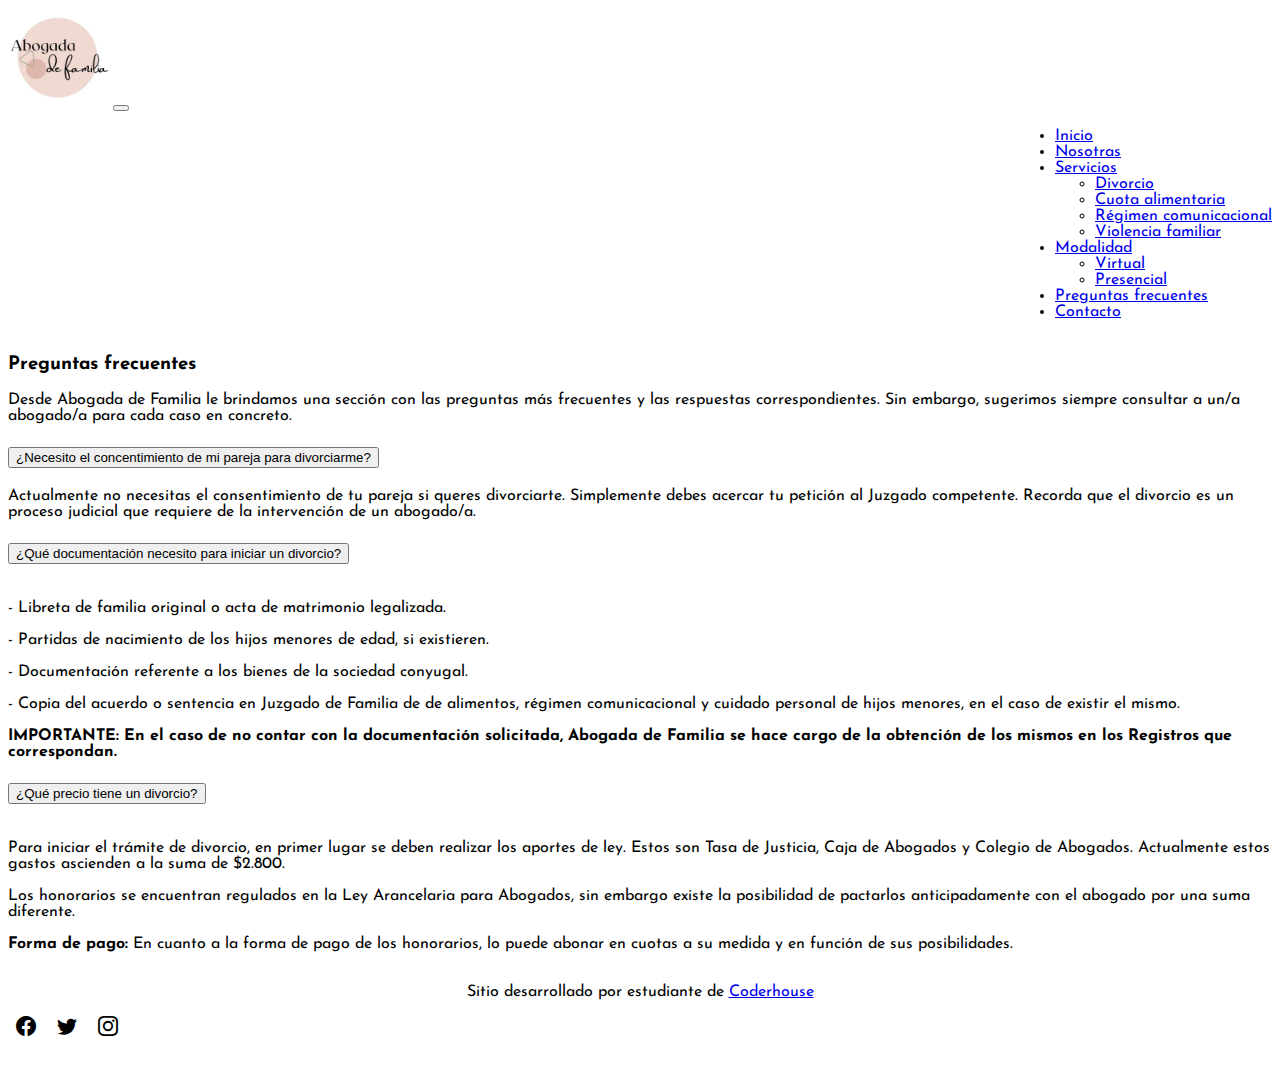
<file: pages/preguntasFrecuentes.html>
<!doctype html>
<html lang="es">
<head>
    <!-- Required meta tags -->
    <meta charset="utf-8">
    <meta name="viewport" content="width=device-width, initial-scale=1">

 
    <link href="https://cdn.jsdelivr.net/npm/bootstrap@5.1.3/dist/css/bootstrap.min.css" rel="stylesheet" integrity="sha384-1BmE4kWBq78iYhFldvKuhfTAU6auU8tT94WrHftjDbrCEXSU1oBoqyl2QvZ6jIW3" crossorigin="anonymous">
    <link rel="stylesheet" href="https://cdn.jsdelivr.net/npm/bootstrap-icons@1.8.1/font/bootstrap-icons.css">

    <link rel="stylesheet" href="../Assets/css/style.css">
    <link rel="shortcut icon" href="../Assets/img/Logo Simple Minimalista Rosa.jpg">
    <title>Preguntas Frecuentes</title>

    <link rel="preconnect" href="https://fonts.googleapis.com">
    <link rel="preconnect" href="https://fonts.gstatic.com" crossorigin>
    <link href="https://fonts.googleapis.com/css2?family=Coming+Soon&family=Galindo&family=Josefin+Sans:ital,wght@0,400;1,300&family=Oranienbaum&family=Short+Stack&display=swap" rel="stylesheet">

</head>


<body class="container-fluid">

     <!--Navegador-->
<nav class="navbar navbar-expand-lg navbar-light bg-light">
    <div class="container-fluid">
        <img class="img-fluid" src="../Assets/img/Logo Simple Minimalista Rosa.jpg" href="./index.html" width="100" >
        <button class="navbar-toggler" type="button" data-bs-toggle="collapse" data-bs-target="#navbarNav" aria-controls="navbarNav" aria-expanded="false" aria-label="Toggle navigation">
        <span class="navbar-toggler-icon"></span></button>
        
        <div class="collapse navbar-collapse" id="navbarNav">
            <ul class="navbar-nav">
                <li class="nav-item">
                    <a class="nav-link" aria-current="page" href="../index.html">Inicio</a>
                </li>
                <li class="nav-item">
                    <a class="nav-link active" href="#">Nosotras</a>  <!--active resalta la palabra que tiene que ver con la página-->
                </li>
                <li class="nav-item dropdown">
                    <a class="nav-link dropdown-toggle" href="#" id="navbarDropdown" role="button" data-bs-toggle="dropdown" aria-expanded="false">Servicios</a>
                    <ul class="dropdown-menu" aria-labelledby="navbarDropdown">
                        <li><a class="dropdown-item" href="../pages/servicios.html">Divorcio</a></li>
                        <li><a class="dropdown-item" href="../pages/servicios.html">Cuota alimentaria</a></li>
                        <li><a class="dropdown-item" href="../pages/servicios.html">Régimen comunicacional</a></li>
                        <li><a class="dropdown-item" href="../pages/servicios.html">Violencia familiar</a></li>
                    </ul>
                </li>
                <li class="nav-item dropdown">
                    <a class="nav-link dropdown-toggle" href="#" id="navbarDropdown" role="button" data-bs-toggle="dropdown" aria-expanded="false">Modalidad</a>
                    <ul class="dropdown-menu" aria-labelledby="navbarDropdown">
                        <li><a class="dropdown-item" href="../pages/modalidad.html">Virtual</a></li>
                        <li><a class="dropdown-item" href="../pages/modalidad.html">Presencial</a></li>
                    </ul>
                </li>
                <li class="nav-item">
                    <a class="nav-link" href="../pages/preguntasFrecuentes.html">Preguntas frecuentes</a>
                </li>
                <li class="nav-item">
                    <a class="nav-link" href="../pages/contacto.html">Contacto</a>
                </li>
            </ul>
        </div>
    </div>
</nav>

<div class="accordion" id="accordionExample">

    <section class="w-40 mx-auto text-center pt-5" id="intro">
        <h3 class="p-4 fs-2 border-top border-3 fw-bold">Preguntas frecuentes</h3>
        <p class="p-5 fs-5">Desde Abogada de Familia le brindamos una sección con las preguntas más frecuentes y las respuestas correspondientes. Sin embargo, sugerimos siempre consultar a un/a abogado/a para cada caso en concreto.</p>
    </section>


    <div class="accordion-item">
      <h2 class="accordion-header" id="headingOne">
        <button class="accordion-button fw-bold" type="button" data-bs-toggle="collapse" data-bs-target="#collapseOne" aria-expanded="true" aria-controls="collapseOne">
          ¿Necesito el concentimiento de mi pareja para divorciarme?
        </button>
      </h2>
      <div id="collapseOne" class="accordion-collapse collapse show" aria-labelledby="headingOne" data-bs-parent="#accordionExample">
        <div class="accordion-body">
          Actualmente no necesitas el consentimiento de tu pareja si queres divorciarte. Simplemente debes acercar tu petición al Juzgado competente. Recorda que el divorcio es un proceso judicial que requiere de la intervención de un abogado/a.
        </div>
      </div>
    </div>
    <div class="accordion-item">
      <h2 class="accordion-header" id="headingTwo">
        <button class="accordion-button collapsed fw-bold" type="button" data-bs-toggle="collapse" data-bs-target="#collapseTwo" aria-expanded="false" aria-controls="collapseTwo">
          ¿Qué documentación necesito para iniciar un divorcio?
        </button>
      </h2>
      <div id="collapseTwo" class="accordion-collapse collapse" aria-labelledby="headingTwo" data-bs-parent="#accordionExample">
        <div class="accordion-body">
            <p>- Libreta de familia original o acta de matrimonio legalizada.</p>
            <p>- Partidas de nacimiento de los hijos menores de edad, si existieren.</p>
            <p>- Documentación referente a los bienes de la sociedad conyugal.</p>
            <p>- Copia del acuerdo o sentencia en Juzgado de Familia de de alimentos, régimen comunicacional y cuidado personal de hijos menores, en el caso de existir el mismo.</p>
            <strong> IMPORTANTE: En el caso de no contar con la documentación solicitada, Abogada de Familia se hace cargo de la obtención de los mismos en los Registros que correspondan. </strong>
        </div>
      </div>
    </div>
    <div class="accordion-item">
      <h2 class="accordion-header" id="headingThree">
          
        <button class="accordion-button collapsed fw-bold" type="button" data-bs-toggle="collapse" data-bs-target="#collapseThree" aria-expanded="false" aria-controls="collapseThree">
          ¿Qué precio tiene un divorcio?
        </button>
      </h2>
      <div id="collapseThree" class="accordion-collapse collapse" aria-labelledby="headingThree" data-bs-parent="#accordionExample">
        <div class="accordion-body">
            <p>Para iniciar el trámite de divorcio, en primer lugar se deben realizar los aportes de ley. Estos son Tasa de Justicia, Caja de Abogados y Colegio de Abogados. Actualmente estos gastos ascienden a la suma de $2.800.</p>

            <p>Los honorarios se encuentran regulados en la Ley Arancelaria para Abogados, sin embargo existe la posibilidad de pactarlos anticipadamente con el abogado por una suma diferente.</p>
            
            <p><strong>Forma de pago:</strong>
            En cuanto a la forma de pago de los honorarios, lo puede abonar en cuotas a su medida y en función de sus posibilidades.</p>
                        
        </div>
      </div>
    </div>
  </div>


 <!--Pie de página-->
    
 <footer class="w-100 d-flex flex-column">
    <p class="fs-6 px-3 pt-3">Sitio desarrollado por estudiante de <a href="https://www.coderhouse.com/"> Coderhouse</a></p>
    
    <div class="d-flex justify-content-center" id="iconos">
        <a href="#"></a><i class="bi bi-facebook"></i>
        <a href="#"></a><i class="bi bi-twitter"></i>
        <a href="#"></a><i class="bi bi-instagram"></i>
    </div>
</footer>    

<script src="https://cdn.jsdelivr.net/npm/bootstrap@5.1.3/dist/js/bootstrap.bundle.min.js" integrity="sha384-ka7Sk0Gln4gmtz2MlQnikT1wXgYsOg+OMhuP+IlRH9sENBO0LRn5q+8nbTov4+1p" crossorigin="anonymous"></script>

</body>
</file>
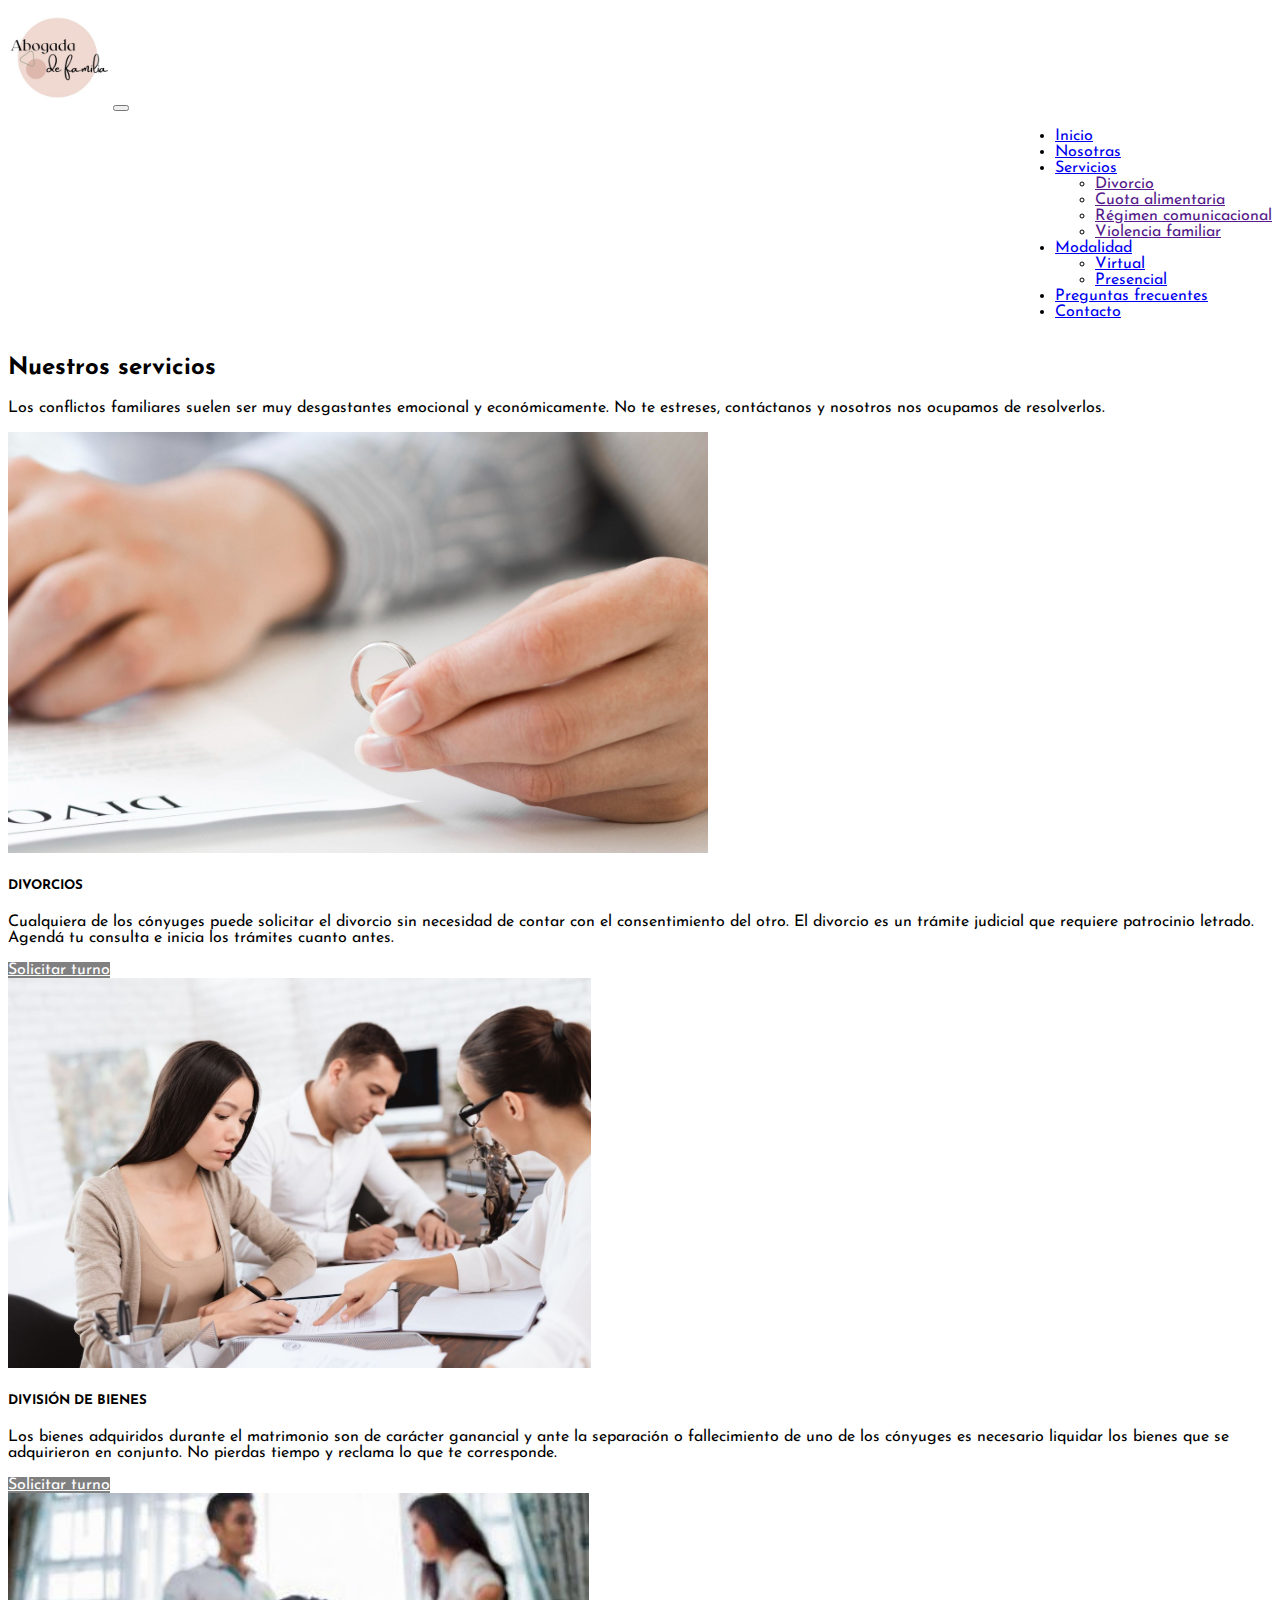
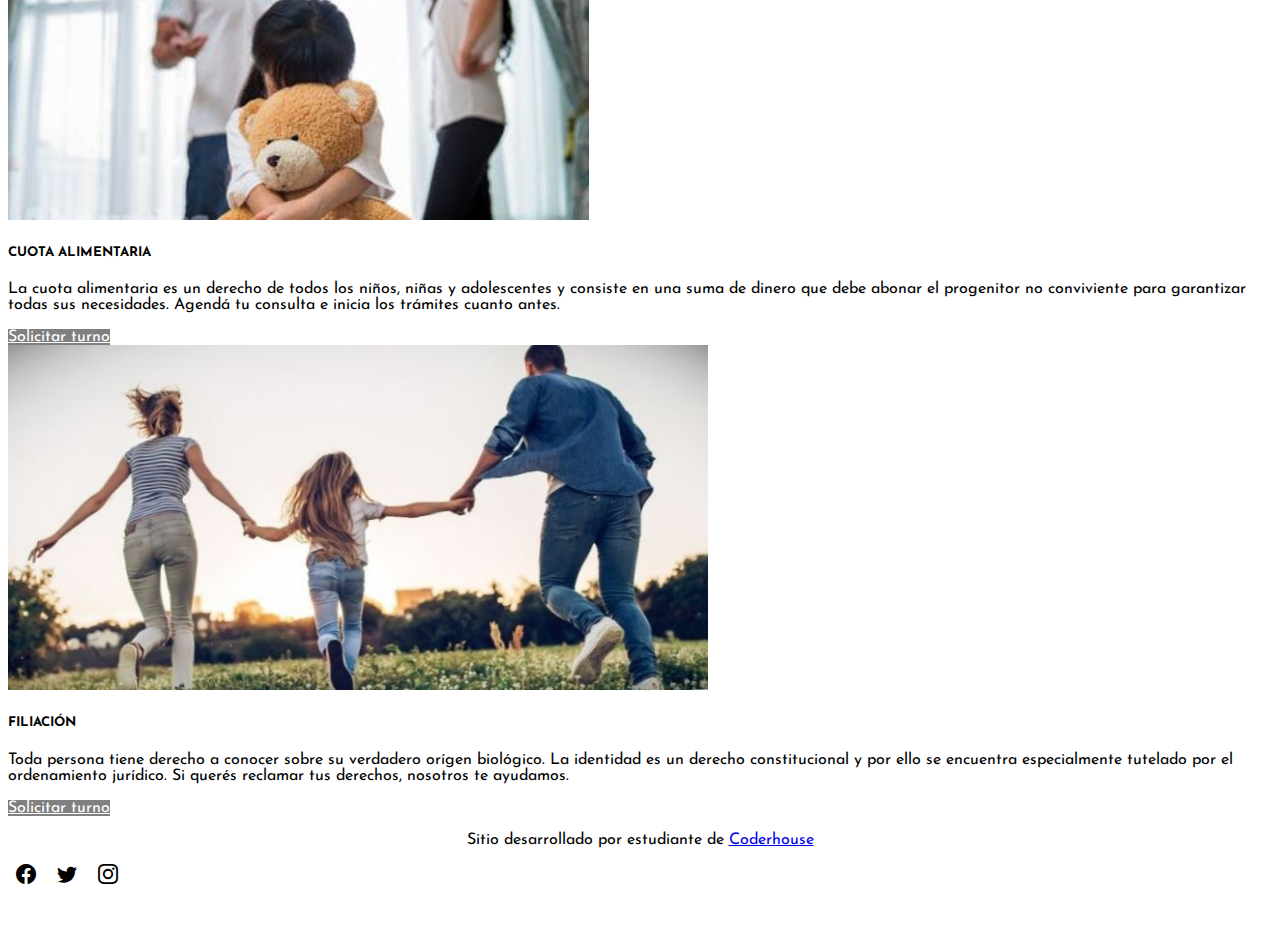
<file: pages/servicios.html>
<!doctype html>
<html lang="es">
<head>
    <!-- Required meta tags -->
    <meta charset="utf-8">
    <meta name="viewport" content="width=device-width, initial-scale=1">

 
    <link href="https://cdn.jsdelivr.net/npm/bootstrap@5.1.3/dist/css/bootstrap.min.css" rel="stylesheet" integrity="sha384-1BmE4kWBq78iYhFldvKuhfTAU6auU8tT94WrHftjDbrCEXSU1oBoqyl2QvZ6jIW3" crossorigin="anonymous">
    <link rel="stylesheet" href="https://cdn.jsdelivr.net/npm/bootstrap-icons@1.8.1/font/bootstrap-icons.css">

    <link rel="stylesheet" href="../Assets/css/style.css">
    <link rel="shortcut icon" href="../Assets/img/Logo Simple Minimalista Rosa.jpg">
    <title>Servicios</title>

    <link rel="preconnect" href="https://fonts.googleapis.com">
    <link rel="preconnect" href="https://fonts.gstatic.com" crossorigin>
    <link href="https://fonts.googleapis.com/css2?family=Coming+Soon&family=Galindo&family=Josefin+Sans:ital,wght@0,400;1,300&family=Oranienbaum&family=Short+Stack&display=swap" rel="stylesheet">

</head>


<body class="container-fluid">

    <!--Navegador-->
<nav class="navbar navbar-expand-lg navbar-light bg-light">
    <div class="container-fluid">
        <img class="img-fluid" src="../Assets/img/Logo Simple Minimalista Rosa.jpg" href="./index.html" width="100" >
        <button class="navbar-toggler" type="button" data-bs-toggle="collapse" data-bs-target="#navbarNav" aria-controls="navbarNav" aria-expanded="false" aria-label="Toggle navigation">
        <span class="navbar-toggler-icon"></span></button>
        
        <div class="collapse navbar-collapse" id="navbarNav">
            <ul class="navbar-nav">
                <li class="nav-item">
                    <a class="nav-link" aria-current="page" href="../index.html">Inicio</a>
                </li>
                <li class="nav-item">
                    <a class="nav-link active" href="./nosotros.html">Nosotras</a>  <!--active resalta la palabra que tiene que ver con la página-->
                </li>
                <li class="nav-item dropdown">
                    <a class="nav-link dropdown-toggle" href="#" id="navbarDropdown" role="button" data-bs-toggle="dropdown" aria-expanded="false">Servicios</a>
                    <ul class="dropdown-menu" aria-labelledby="navbarDropdown">
                        <li><a class="dropdown-item" href="">Divorcio</a></li>
                        <li><a class="dropdown-item" href="">Cuota alimentaria</a></li>
                        <li><a class="dropdown-item" href="">Régimen comunicacional</a></li>
                        <li><a class="dropdown-item" href="">Violencia familiar</a></li>
                    </ul>
                </li>
                <li class="nav-item dropdown">
                    <a class="nav-link dropdown-toggle" href="#" id="navbarDropdown" role="button" data-bs-toggle="dropdown" aria-expanded="false">Modalidad</a>
                    <ul class="dropdown-menu" aria-labelledby="navbarDropdown">
                        <li><a class="dropdown-item" href="../pages/modalidad.html">Virtual</a></li>
                        <li><a class="dropdown-item" href="../pages/modalidad.html">Presencial</a></li>
                    </ul>
                </li>
                <li class="nav-item">
                    <a class="nav-link" href="../pages/preguntasFrecuentes.html">Preguntas frecuentes</a>
                </li>
                <li class="nav-item">
                    <a class="nav-link" href="../pages/contacto.html">Contacto</a>
                </li>
            </ul>
        </div>
    </div>
</nav>

<header>
    <h2 class="text-center fw-bold">Nuestros servicios</h2>
    <p class="text-center">Los conflictos familiares suelen ser muy desgastantes emocional y económicamente. No te estreses, contáctanos y nosotros nos ocupamos de resolverlos.</p>

    <div class="row row-cols-1 row-cols-md-2 g-4">
        <div class="col">

          <div class="card">
            <img class="img-fluid p-3" src="../Assets/img/Servicios/Divorcio.jpg" class="card-img-top" alt="..." width="700">
            <div class="card-body text-center">
              <h5 class="card-title">DIVORCIOS</h5>
              <p class="card-text">Cualquiera de los cónyuges puede solicitar el divorcio sin necesidad de contar con el consentimiento del otro. El divorcio es un trámite judicial que requiere patrocinio letrado. Agendá tu consulta e inicia los trámites cuanto antes.</p>
              <a href="#" class="btn btn-secondary">Solicitar turno</a>
            </div>
          </div>

        </div>


        <div class="col">
          <div class="card">
            <img class="img-fluid p-3" src="../Assets/img/Servicios/DivisionDeBienes.jfif" class="card-img-top" alt="..." width="583">
            <div class="card-body text-center">
              <h5 class="card-title">DIVISIÓN DE BIENES</h5>
              <p class="card-text">Los bienes adquiridos durante el matrimonio son de carácter ganancial y ante la separación o fallecimiento de uno de los cónyuges es necesario liquidar los bienes que se adquirieron en conjunto. No pierdas tiempo y reclama lo que te corresponde.</p>
              <a href="#" class="btn btn-secondary">Solicitar turno</a>
            </div>
          </div>
        </div>
        <div class="col">
          <div class="card">
            <div class="text-center">
            <img class="img-fluid p-3" src="../Assets/img/Servicios/Cuota alimentaria.jfif" class="card-img-top" alt="..." width="581">
            </div>
            <div class="card-body text-center">
              <h5 class="card-title">CUOTA ALIMENTARIA</h5>
              <p class="card-text">La cuota alimentaria es un derecho de todos los niños, niñas y adolescentes y consiste en una suma de dinero que debe abonar el progenitor no conviviente para garantizar todas sus necesidades. Agendá tu consulta e inicia los trámites cuanto antes.</p>
              <a href="#" class="btn btn-secondary">Solicitar turno</a>
            </div>
          </div>
        </div>
        <div class="col">
          <div class="card">
            <img class="img-fluid p-3" src="../Assets/img/Servicios/Filiacion.jpg" class="card-img-top" alt="..." width="700">
            <div class="card-body text-center">
              <h5 class="card-title">FILIACIÓN</h5>
              <p class="card-text">Toda persona tiene derecho a conocer sobre su verdadero orígen biológico. La identidad es un derecho constitucional y por ello se encuentra especialmente tutelado por el ordenamiento jurídico. Si querés reclamar tus derechos, nosotros te ayudamos.</p>
              <a href="#" class="btn btn-secondary">Solicitar turno</a>
            </div>
          </div>
        </div>
      </div>


        </div>
    </div>


</header>





 <!--Pie de página-->
    
 <footer class="w-100 d-flex flex-column">
    <p class="fs-5 px-3 pt-3">Sitio desarrollado por estudiante de <a href="https://www.coderhouse.com/"> Coderhouse</a></p>
    
    <div class="d-flex justify-content-center" id="iconos">
        <a href="#"></a><i class="bi bi-facebook"></i>
        <a href="#"></a><i class="bi bi-twitter"></i>
        <a href="#"></a><i class="bi bi-instagram"></i>
    </div>
</footer>    

<script src="https://cdn.jsdelivr.net/npm/bootstrap@5.1.3/dist/js/bootstrap.bundle.min.js" integrity="sha384-ka7Sk0Gln4gmtz2MlQnikT1wXgYsOg+OMhuP+IlRH9sENBO0LRn5q+8nbTov4+1p" crossorigin="anonymous"></script>

</body>
</file>
<file: Assets/css/style.css>
body{
    font-family: "Josefin Sans";
}
.navbar{

background-color: white !important; 
}

footer{
    min-height: 100px;
}

footer p{
    text-align: center;
}    

#iconos i{
    font-size: 20px;
    padding: 0 8px;

} 
#titulo{
    transform:rotateY(360deg);
    transition: transform 5s;
    animation-delay: 2s;   
}



.btn{
    width: auto;
    height: auto;
    background-color: gray;
    color:white;
    animation-name: mianimacion;
    animation-duration:5s;
    animation-delay: 2s;
    position: relative;
}


@keyframes mianimacion {
  
    0%{background-color: gray;}
    50%{background-color: pink; color:black}
    100%{background-color: gray;}

}




@media (max-width:768px){
    #intro{
        width: 90% !important;
    }
    .servicio-fila{
        width: 100% !important;
        text-align: center;
    }
        }

@media (max-width:576px){
    .icono-wrap{
        flex-wrap: wrap;
        justify-content: center !important;
    }
}


@media (min-width:992px){
    .collapse{
        display: flex;
        justify-content: end !important;
    }
}
</file>
